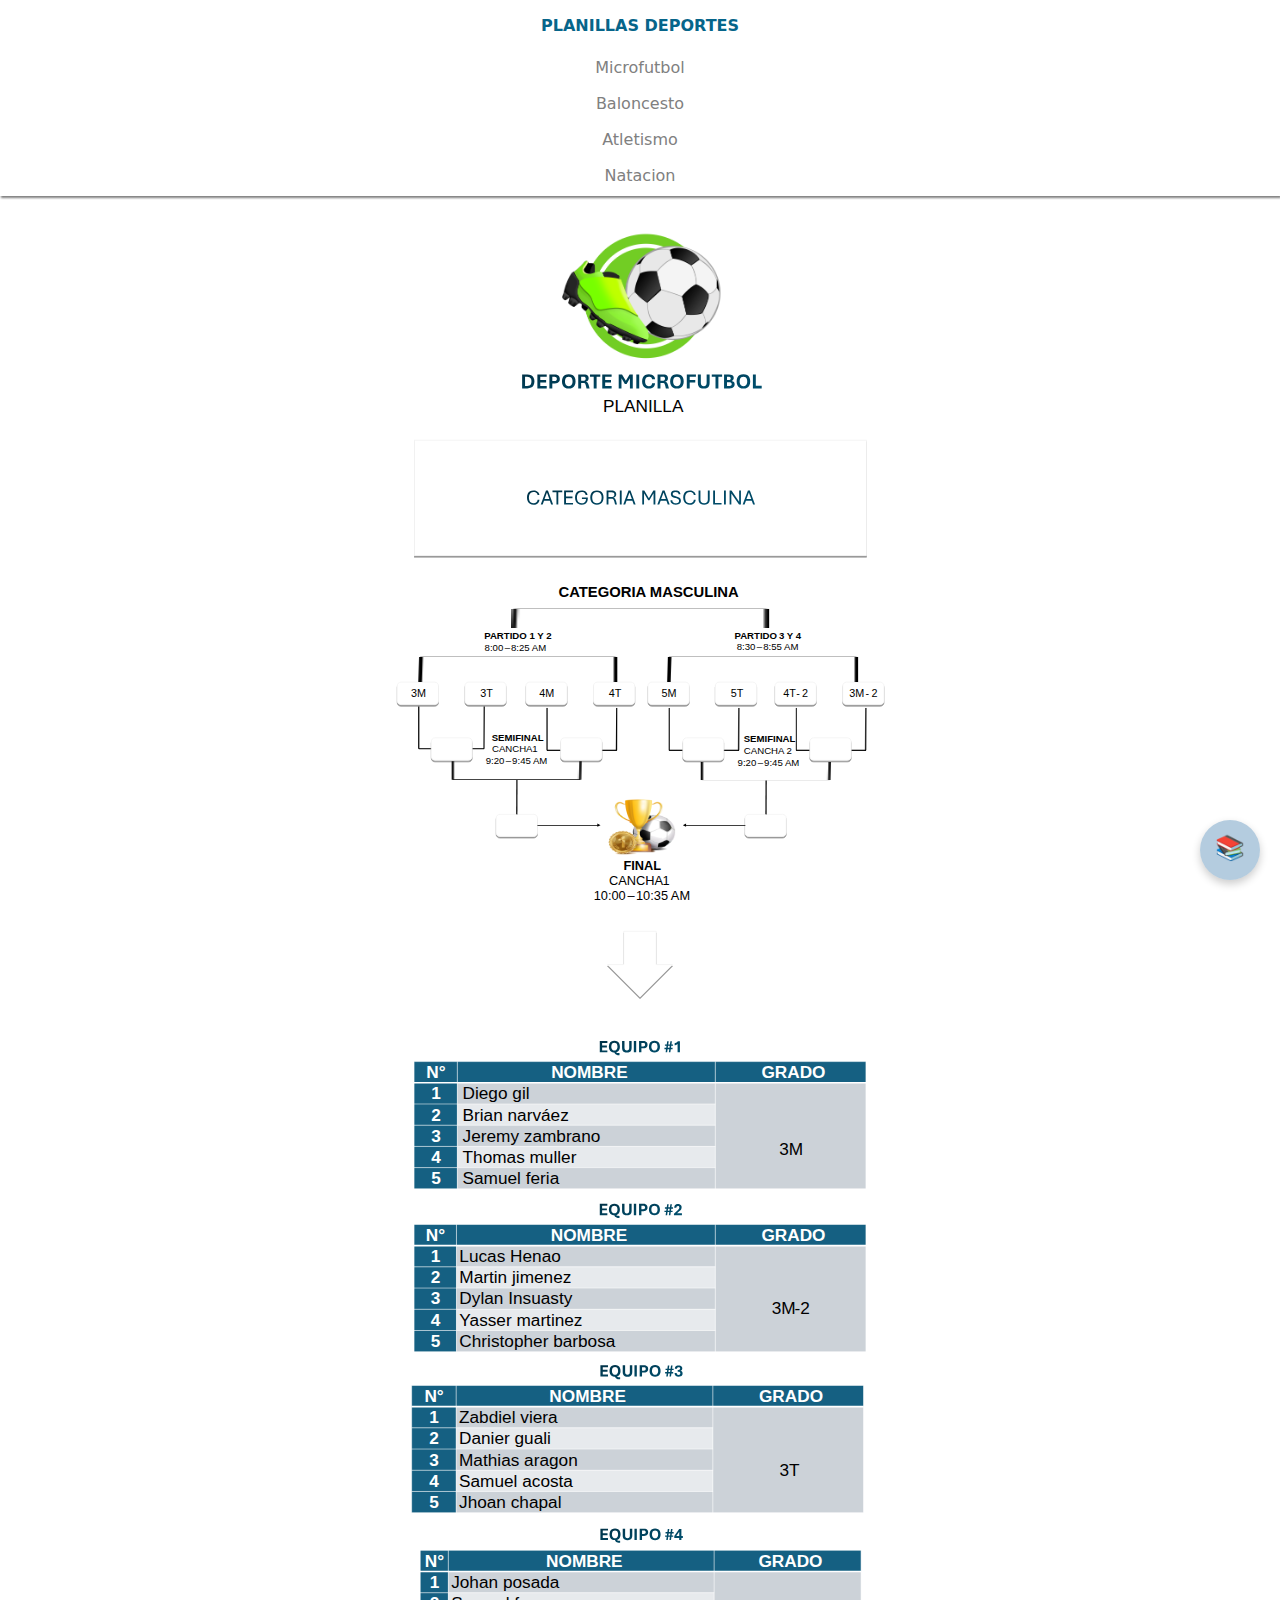
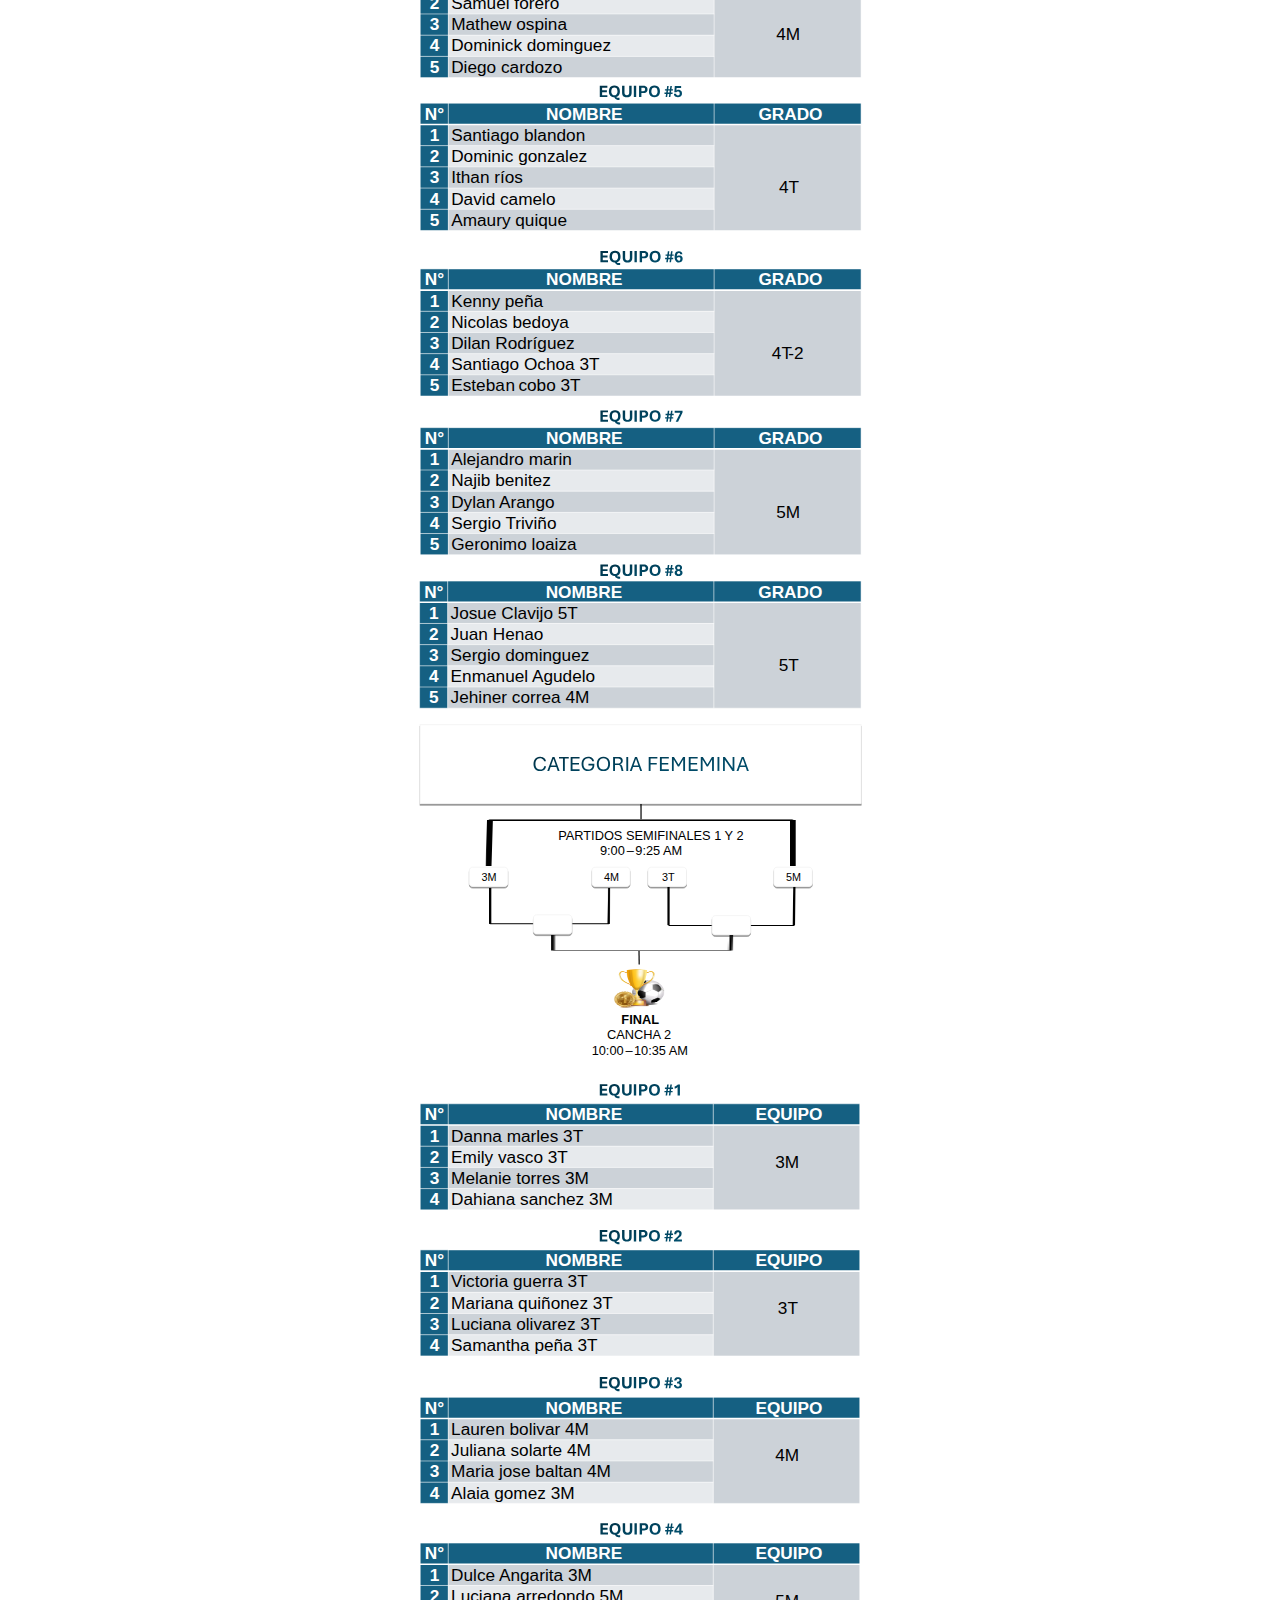
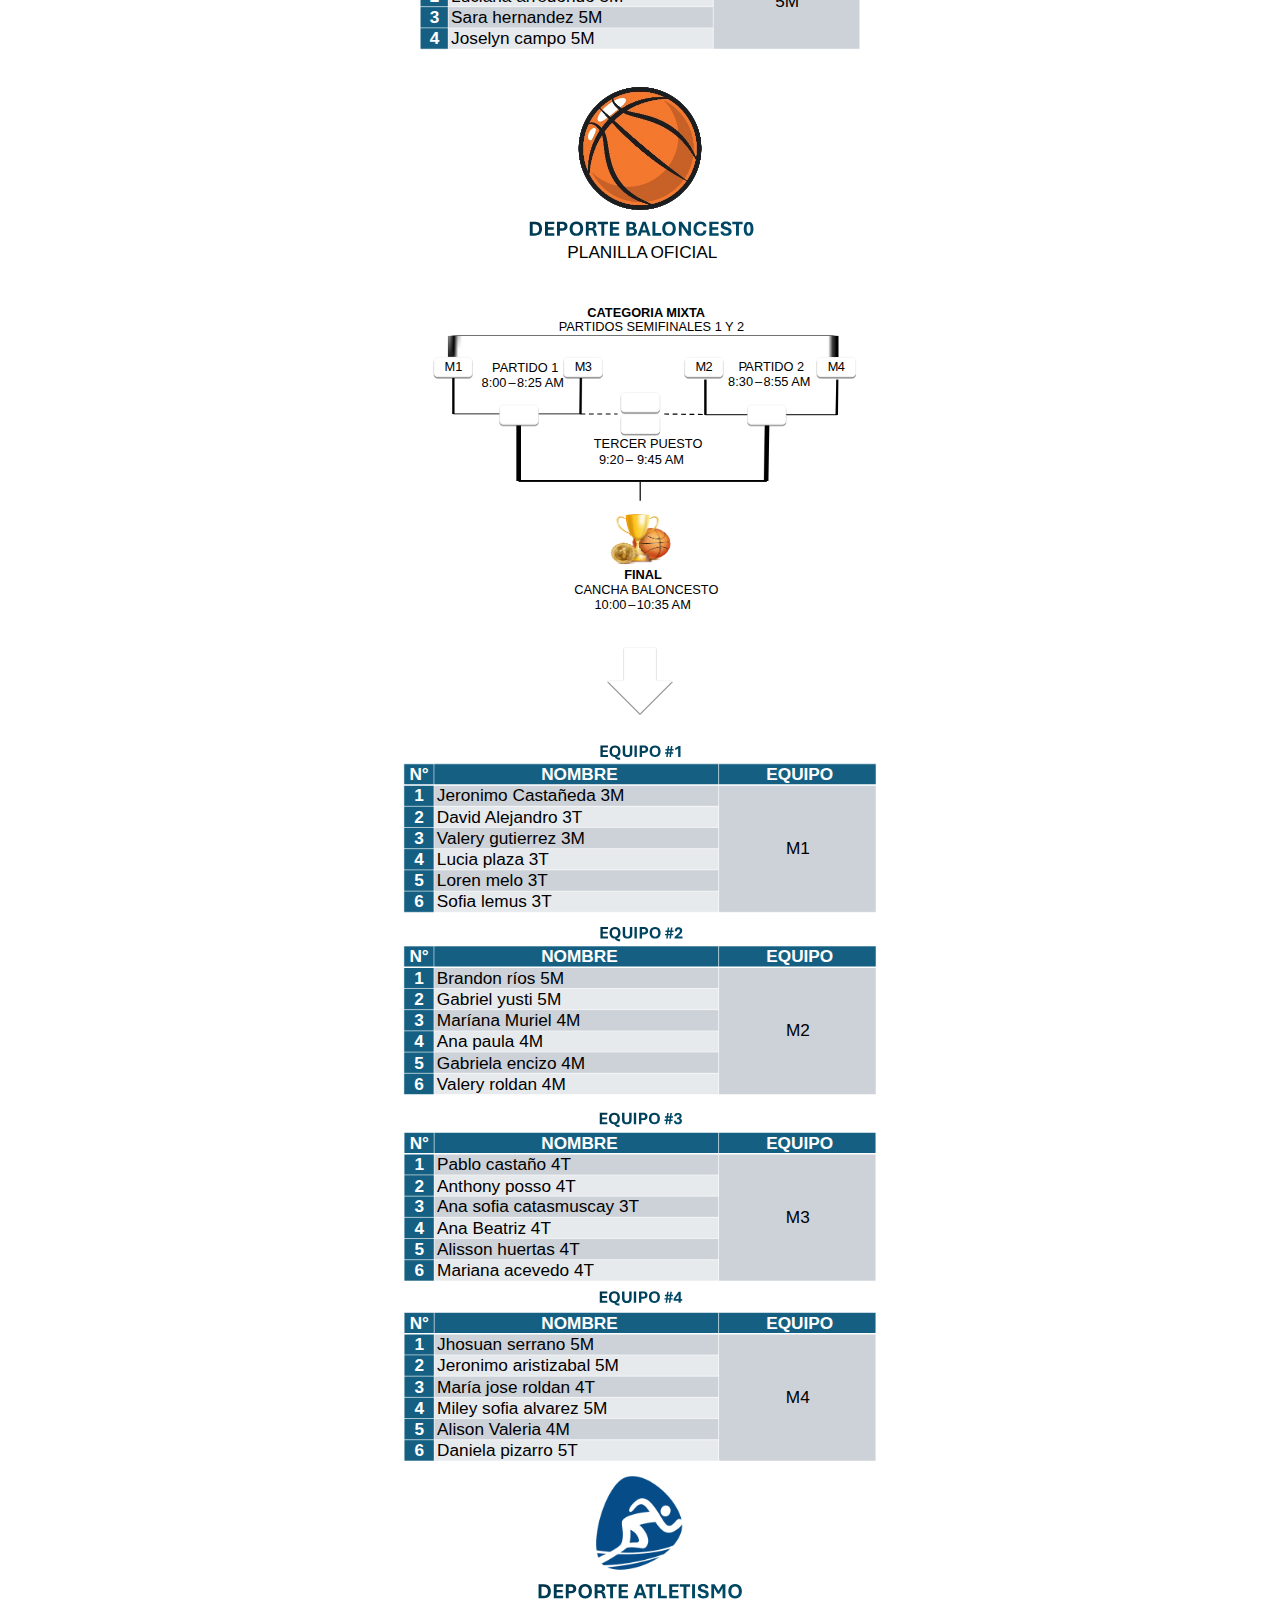
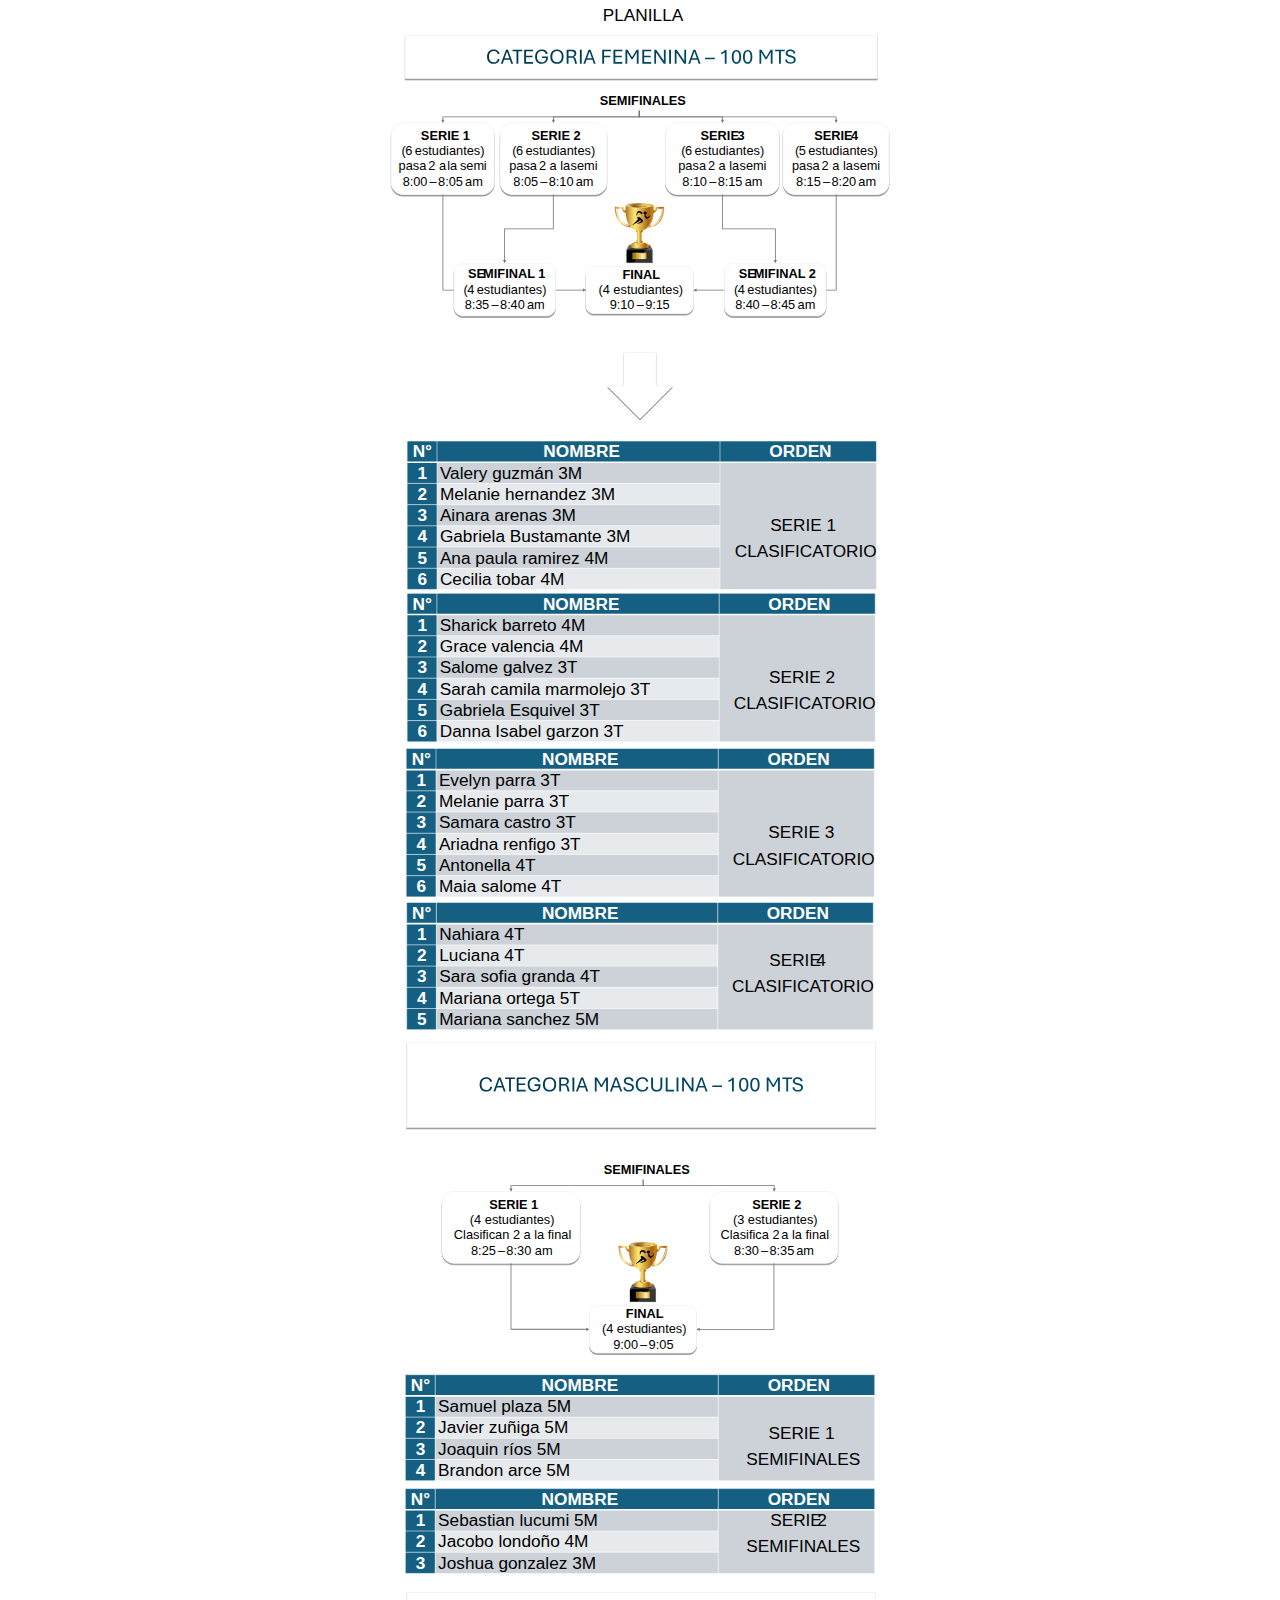
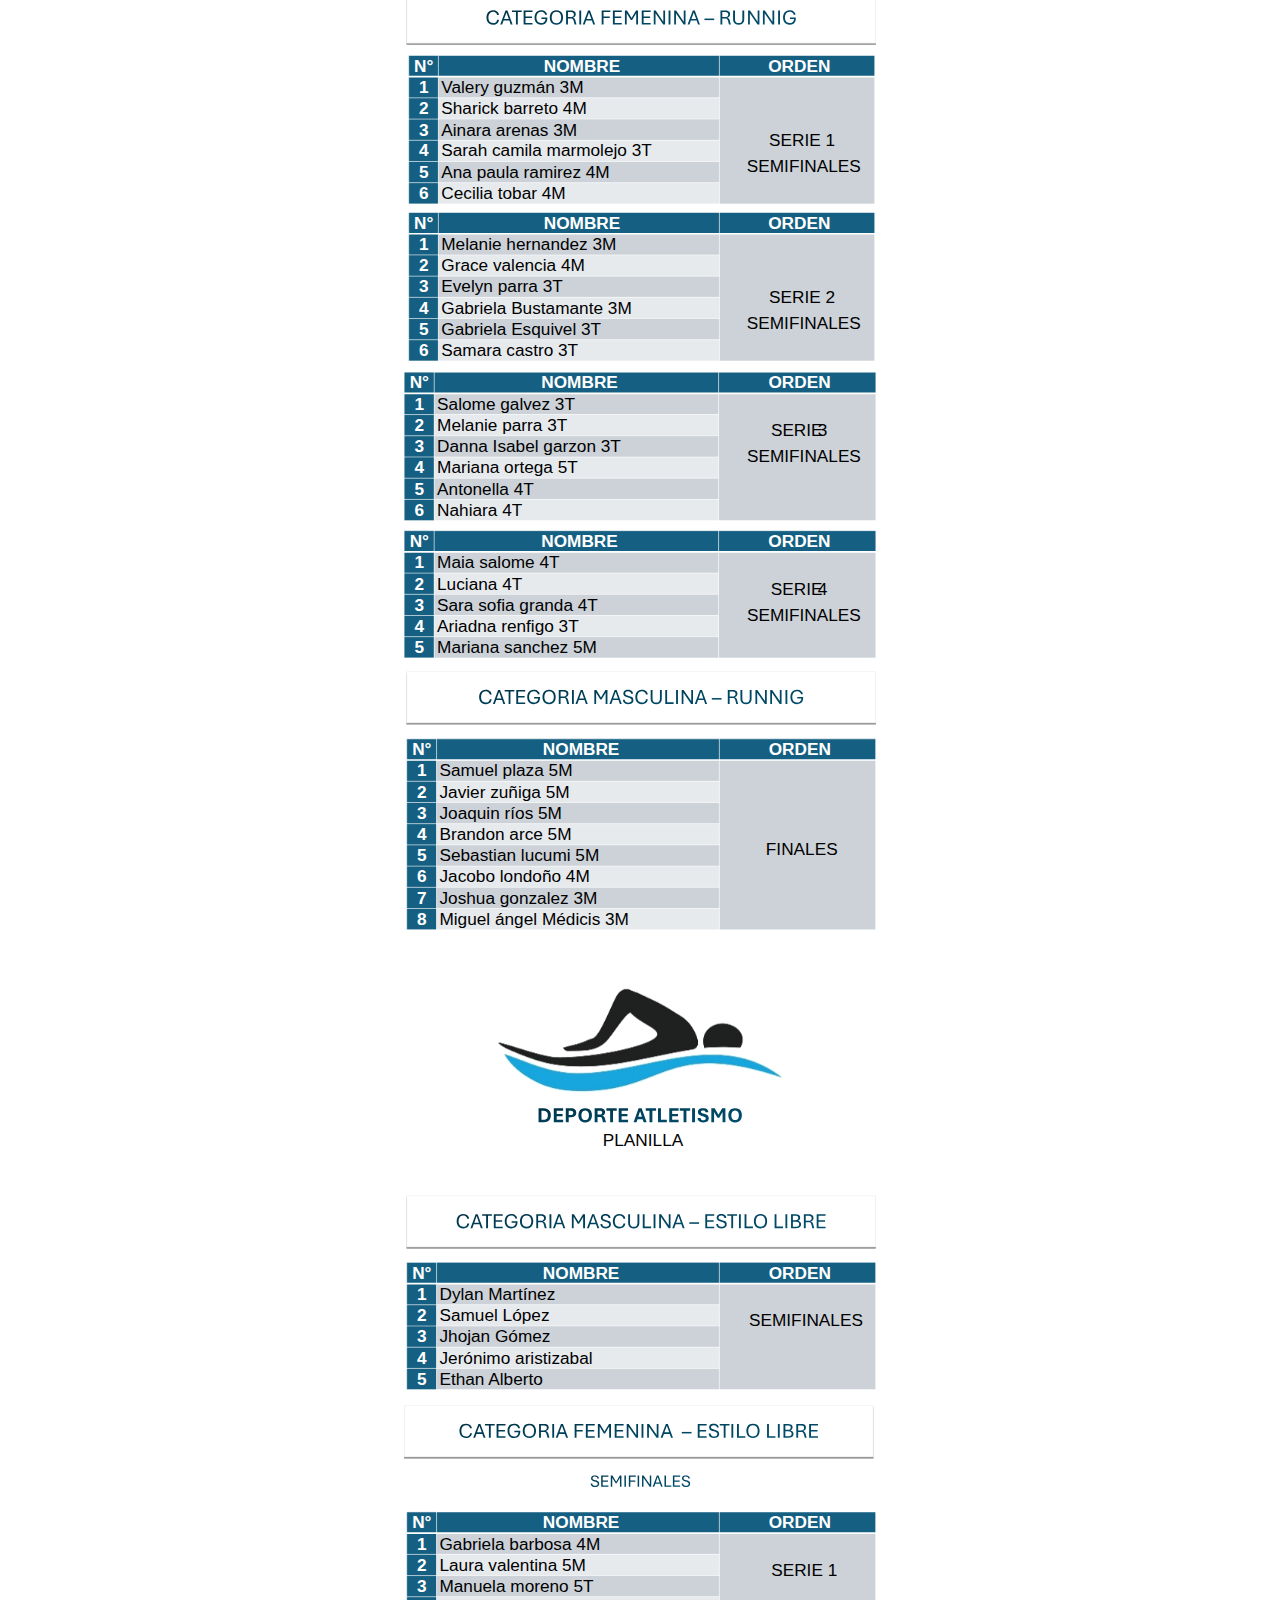
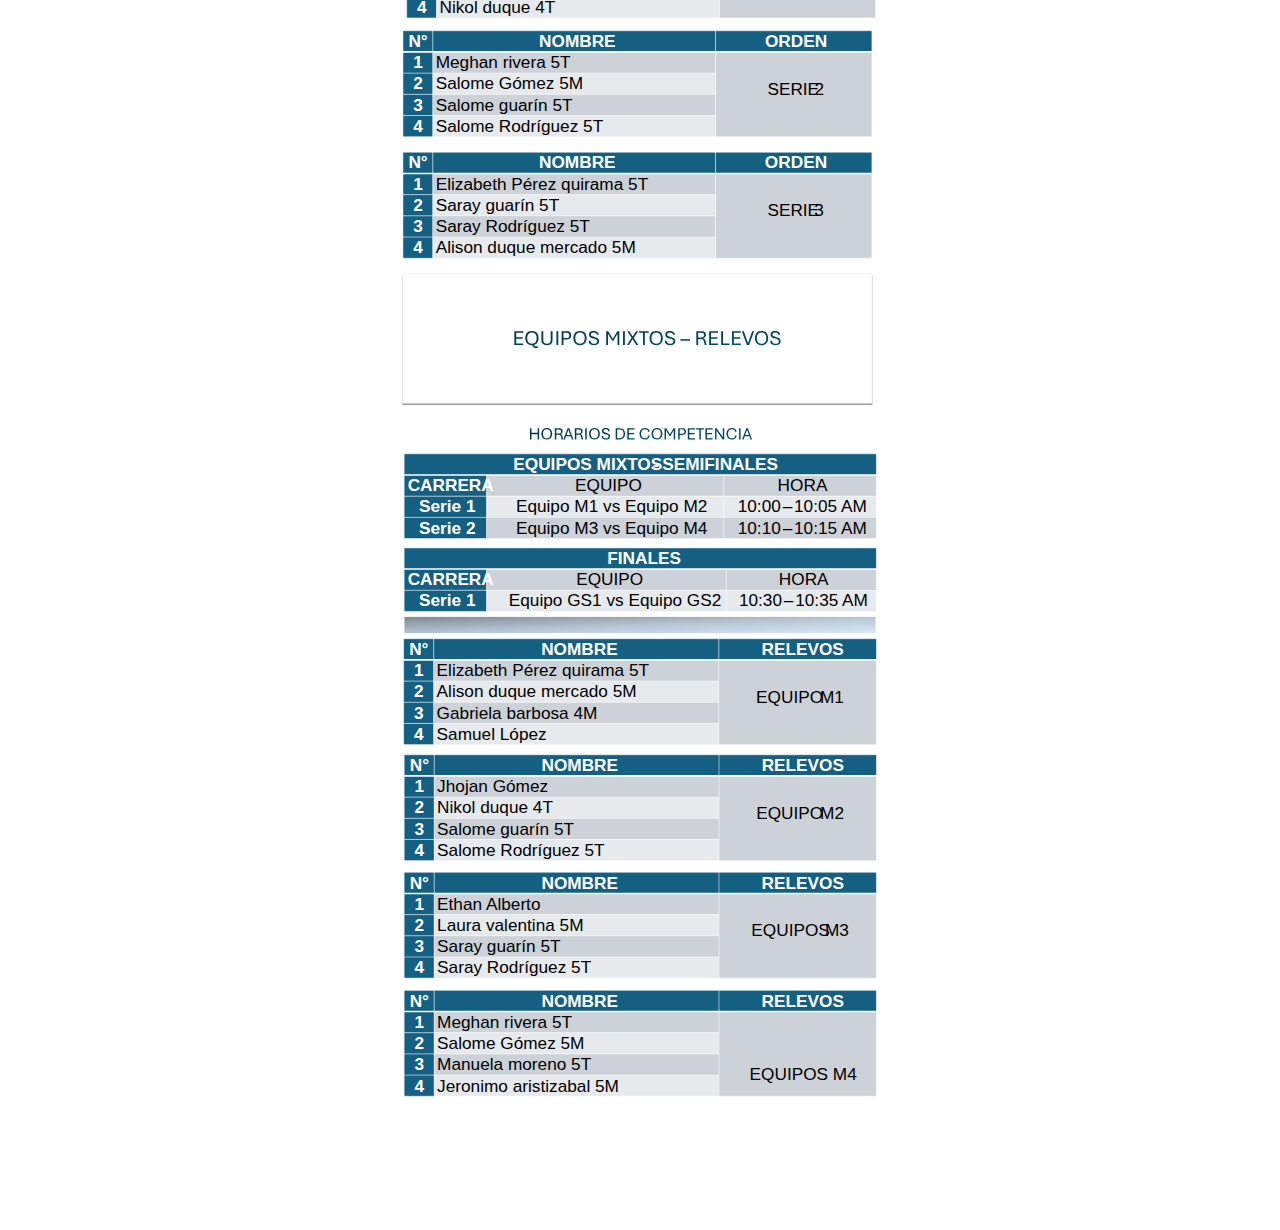
<file: index.html>
<!DOCTYPE html>
<html lang="es">
<head>
    <meta charset="UTF-8">
    <meta name="viewport" content="width=device-width, initial-scale=1.0">
    <title>PLANILLA MICROFUTBOL</title>
    <link rel="stylesheet" href="style.css">
</head>
<body>
    
  
    <main>
        <div class="contenidos">
            <div class="planillas">
                <h1 id="inicio">PLANILLAS DEPORTES</h1>
                <a href="#futbol">Microfutbol</a>
                <a href="#baloncesto">Baloncesto</a>
                <a href="#">Atletismo</a>
                <a href="#natacion">Natacion</a>  
            </div>  
            <img id="futbol" src="./img/f_uno.SVG" alt="futbol 1">
            <img src="./img/f_dos.SVG" alt="futbol 2">
            <img src="./img/f_tres.SVG" alt="futbol 3">
            <img src="./img/f_cuatro.SVG" alt="futbol 4">
            <img id="baloncesto" src="./img/b_uno.SVG" alt="baloncesto 1">
            <img src="./img/b_dos.SVG" alt="baloncesto 2">
            <img src="./img/a_uno.svg" alt="atletismo">
            <img src="./img/a_dos.svg" alt="atletismo 1">
            <img src="./img/a_tres.svg" alt="atletismo 2">
            <img src="./img/n_uno.svg" alt="natacion">
            <img src="./img/n_dos.svg" alt="natacion 1">
        </div>
        <button class="floating-button"><a href="#inicio">📚</a></button>
    </main>
    


</body>
</html>
</file>
<file: style.css>
*{
    margin: 0;
    padding: 0;
    box-sizing: 0;
}

.planillas{
    display: grid;
    place-items: center;
    align-items: center;
    text-align: center;
    box-shadow: 1px 2px 2px gray;
    margin: 5px;
    width: 100%;
}


h1{
    color: #06658a;
}

h1,a{
    margin: 5px;
    cursor: pointer;
    font-family: system-ui;
    padding: 1px;
    margin-bottom: 10px;
}

a:hover{
    color: #2690b9;
    font-weight: bold;
}

h1{
    font-size: 1rem;
    font-family: system-ui;
    padding: 0.4rem;
}

a{
    text-decoration: none;
    color: gray;
}

main{
    display: flex;
    justify-content: center;
    flex-direction: column;
    align-items: center;
    width: 100%;
    height: 100vh;
}

.contenidos{
    display: grid;
    place-items: center;
    align-items: center;
    width: 100%;
    height: 100vh;
}

.contenidos img{
    width: 40%;
    height: auto;
}

.floating-button {
    position: fixed;
    bottom: 20px;
    right: 20px;
    width: 60px;
    height: 60px;
    background: rgba( 7, 86, 148, 0.3 );
box-shadow: 0 8px 32px 0 rgba( 31, 38, 135, 0.37 );
backdrop-filter: blur( 5px );
-webkit-backdrop-filter: blur( 5px );
border-radius: 10px;
border: 1px solid rgba( 255, 255, 255, 0.18 );
    color: white;
    border: none;
    border-radius: 50%;
    box-shadow: 0px 4px 8px rgba(0, 0, 0, 0.2);
    display: flex;
    align-items: center;
    justify-content: center;
    font-size: 24px;
    cursor: pointer;
    z-index: 1000;
}

.floating-button:hover {
    background-color: #0056b3;
}

@media (max-width: 608px){
    main{
        display: flex;
        justify-content: center;
        flex-direction: column;
        align-items: center;
        width: 100%;
        height: 100vh;
    }

    .contenidos{
        display: grid;
        place-items: center;
        align-items: center;
        width: 100%;
        height: 100vh;
    }

    .contenidos img{
        width: 100%;
        height: 100vh;
    }
    
}
</file>
